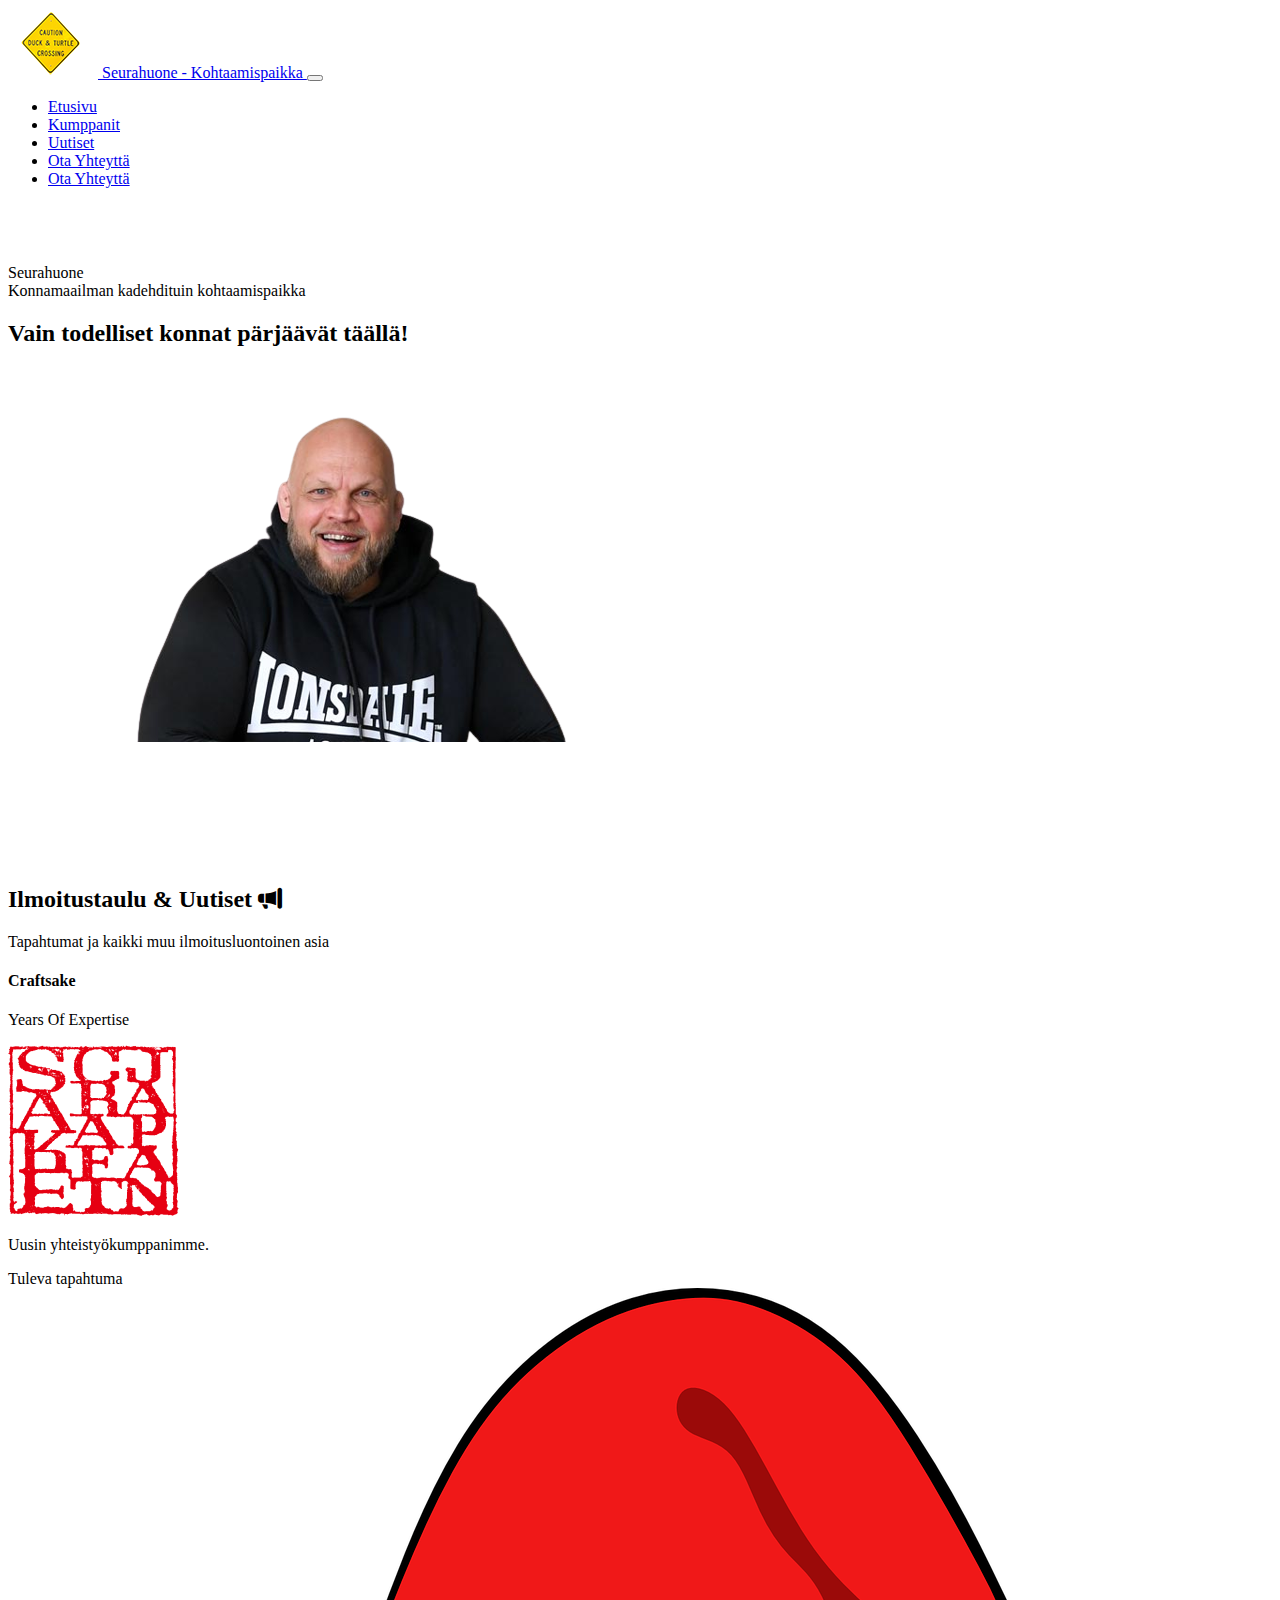
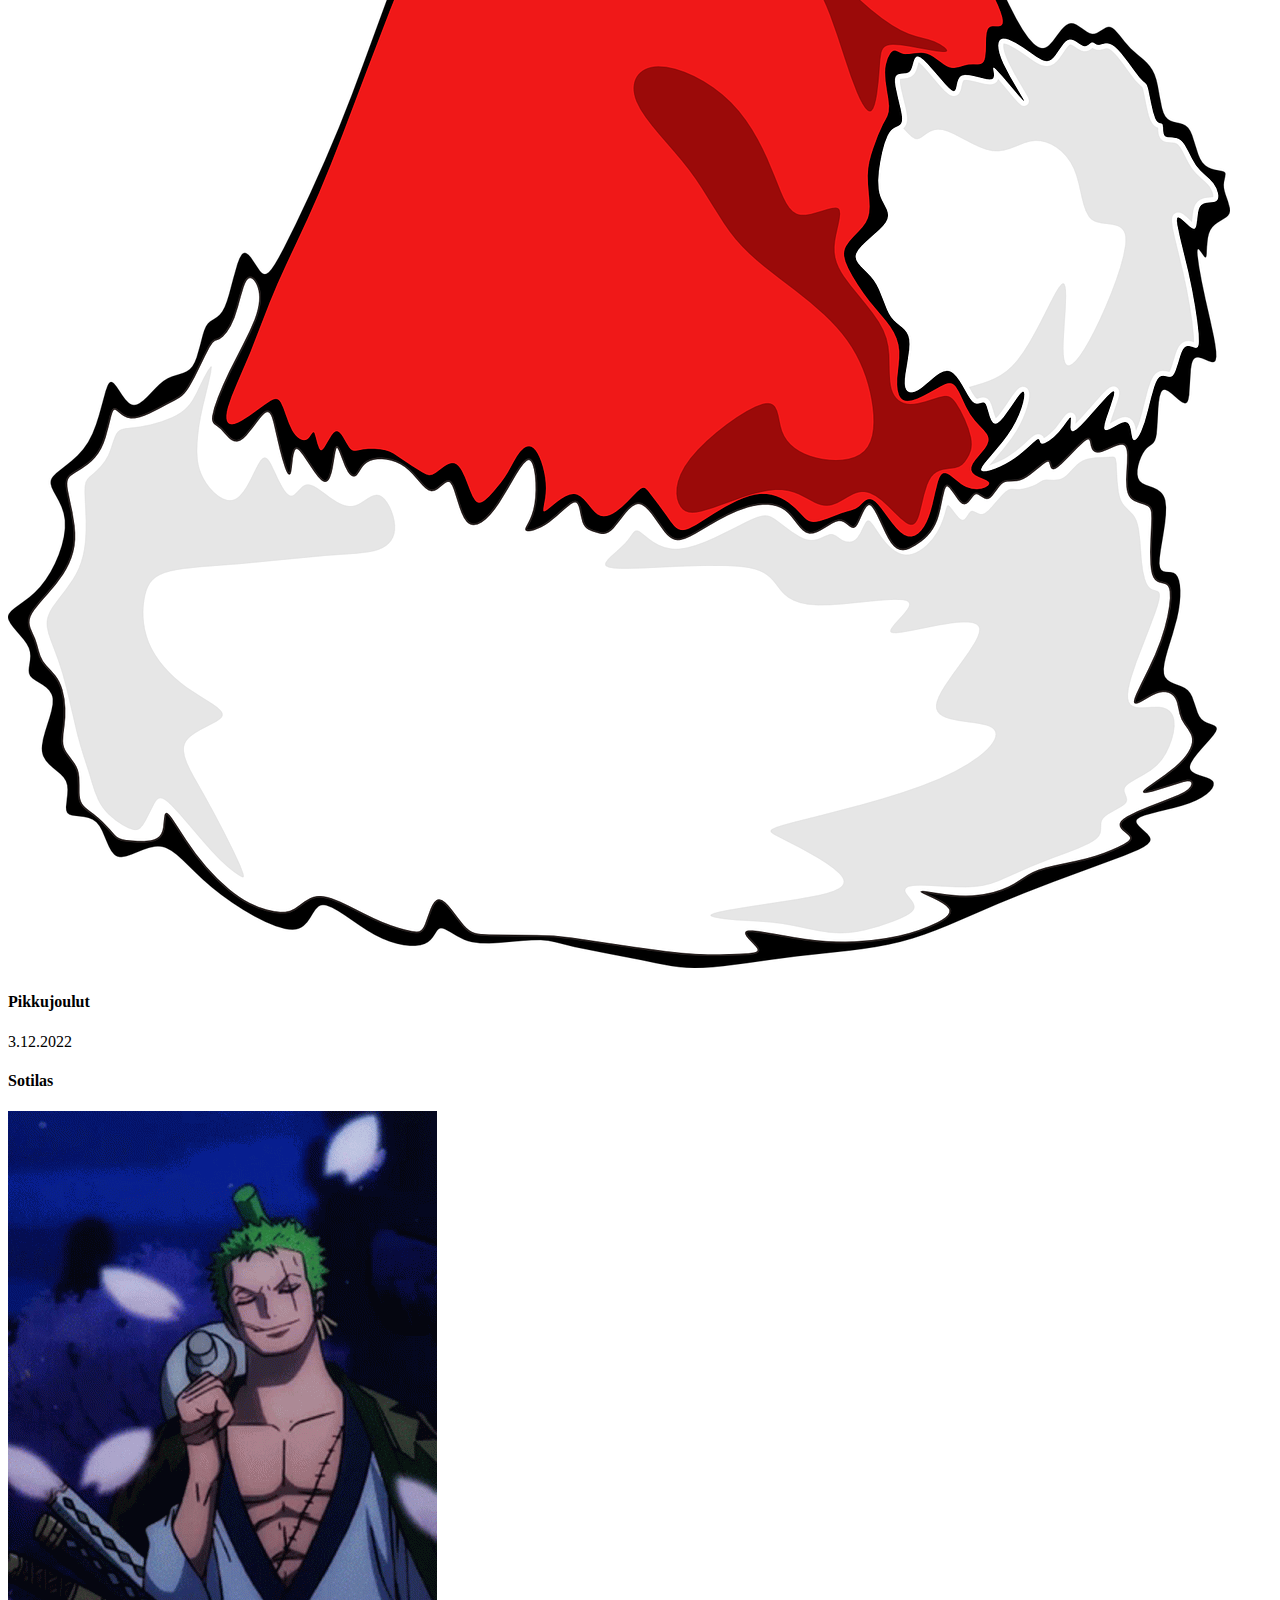
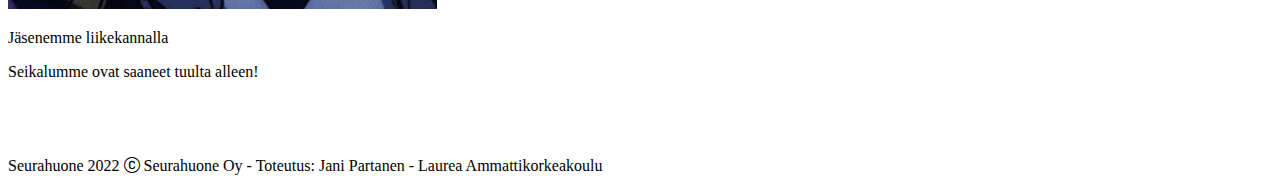
<file: index.html>
<!DOCTYPE html>
<html lang="en">
<head>
    <meta charset="UTF-8">
    <meta http-equiv="X-UA-Compatible" content="IE=edge">
    <meta name="viewport" content="width=device-width, initial-scale=1.0">
    <link href="https://cdn.jsdelivr.net/npm/bootstrap@5.2.2/dist/css/bootstrap.min.css" rel="stylesheet" integrity="sha384-Zenh87qX5JnK2Jl0vWa8Ck2rdkQ2Bzep5IDxbcnCeuOxjzrPF/et3URy9Bv1WTRi" crossorigin="anonymous">
    <link rel="stylesheet" href="https://cdn.jsdelivr.net/npm/bootstrap-icons@1.10.2/font/bootstrap-icons.css">
    <link href="/styles.css" rel="stylesheet">
    <title>Seurahuone Projekti</title>
    <style>
        section{
           padding: 60px 0; 
        }
    </style>
</head>
<body>
<!--navbar-->
    <header>
        <nav class="navbar navbar-expand-md navbar-dark bg-dark">
            <div class="container-fluid">
                <a class="navbar-brand text-start" href="index.html">
                    <img src="/assets/LOGOsmall.png" alt="LOGO" class="d-inline-block align-text-bottom ps-3">
                    <span class="fw-bold text-light">
                        Seurahuone - Kohtaamispaikka
                    </span>
                </a>
                <!--Buttor for mobile nav-->
                <button class="navbar-toggler" type="button" data-bs-toggle="collapse" data-bs-target="#main-nav" aria-controls="main-nav" aria-expanded="false" aria-label="Toggle navigation">
                    <span class="navbar-toggler-icon"></span>
                </button>

                <!--navbar links -->
                <div class="collapse navbar-collapse justify-content-end align-center" id="main-nav">
                    <ul class="navbar-nav mt-5">
                        <li class="nav-item">
                            <a href="index.html" class="nav-link"> Etusivu</a>
                        </li>
                        <li class="nav-item">
                            <a href="second.html" class="nav-link">Kumppanit</a>
                        </li>
                        <li class="nav-item">
                            <a href="#Uutiset" class="nav-link">Uutiset</a>
                        </li>
                        <li class="nav-item d-md-none">
                            <a href="third.html" class="nav-link">Ota Yhteyttä</a>
                        </li>
                        <li class="nav-item ms-2 d-none d-md-inline">
                            <a href="third.html" class="btn btn-success">Ota Yhteyttä</a>
                        </li>
                    </ul>
                </div>
            </div>
        </nav>
    </header>
<!--main content-->
<section id="intro">
<div class="container-fluid">
    <div class="row justify-content-center align-items-center">
            <div class="col text-center">
                    <div class="display-2">Seurahuone</div>
                    <div class="display-5">Konnamaailman kadehdituin kohtaamispaikka</div>
                <h2 class="lead my-4 text-muted">Vain todelliset konnat pärjäävät täällä!</h2>
            </div>
            <div class="col-md-5 text-start">
                <img class="img-fluid" src="/assets/ImmuAvatar.png" alt="Immu Avatar">
            </div>
    </div>
</div>
</section>
<!--secondary content columns-->
<section id="Uutiset" class="bg-light mt-5 border-top border-dark border-opacity-50 ps-2">
    <div class="container-lg ">
        <div class="text-center">
            <h2>Ilmoitustaulu & Uutiset   <i class="bi bi-megaphone-fill"></i></h2>
            <p class="lead text-muted">Tapahtumat ja kaikki muu ilmoitusluontoinen asia</p>
        </div>
        <div class="row my-5 align-items-center justify-content-center g-5 ">
            <div class="col-6 col-lg-4 col-xl-3">
               <div class="card border-0 text-bg-dark">
                <div class="card-body text-center py-4">
                    <h4 class="card-title">Craftsake</h4>
                    <p class="lead card-subtitle">Years Of Expertise</p>
                    <a href=second.html><img src="/assets/CraftsakeLOGO.png" class="card-img-top" alt="CraftsakeLOGO"></a>
                    <p class="fst-italic fs-5 my-4 text-pdark">Uusin yhteistyökumppanimme.</p>
                </div>
               </div> 
            </div>
            <div class="col-7 col-lg-4">
                <div class="card border-dark border-2 text-bg-danger">
                    <div class="card-header text-center text-light fw-bold">Tuleva tapahtuma</div>
                    <div class="card-body text-center py-4">
                      <img src="/assets/SantaHat.png" class="card-img-top" alt="SantaHat">                    
                      <h4 class="card-title">Pikkujoulut</h4>
                      <p class="lead card-subtitle">3.12.2022</p>
                    </div>
                </div> 
             </div>

             <div class="col-6 col-lg-4 col-xl-3">
                <div class="card border-0 text-bg-success">
                    <div class="card-body text-center py-4">
                        <h4 class="card-title">Sotilas</h4>
                        <img src="/assets/SoldierMoving.gif" class="card-img-top" alt="SoldierGif">
                        <p class="lead card-subtitle">Jäsenemme liikekannalla</p>
                        <p class="fst-italic fs-5 my-4 text-pdark">Seikalumme ovat saaneet tuulta alleen!</p>
                    </div>
                </div> 
             </div>
        </div>
    </div>
</section>
<!-- Footer-->
<div class="section bg-dark border-top border-5 border-success" id="Footer">
    <div class="div container-xxl">
        <span class="fw-light text-secondary">
            Seurahuone 2022 <i class="bi bi-c-circle"></i>
            Seurahuone Oy - Toteutus: Jani Partanen - Laurea Ammattikorkeakoulu
        </span>
    </div>
</div>
<script src="https://cdn.jsdelivr.net/npm/bootstrap@5.2.2/dist/js/bootstrap.bundle.min.js" integrity="sha384-OERcA2EqjJCMA+/3y+gxIOqMEjwtxJY7qPCqsdltbNJuaOe923+mo//f6V8Qbsw3" crossorigin="anonymous"></script>
</body>
</html>
</file>
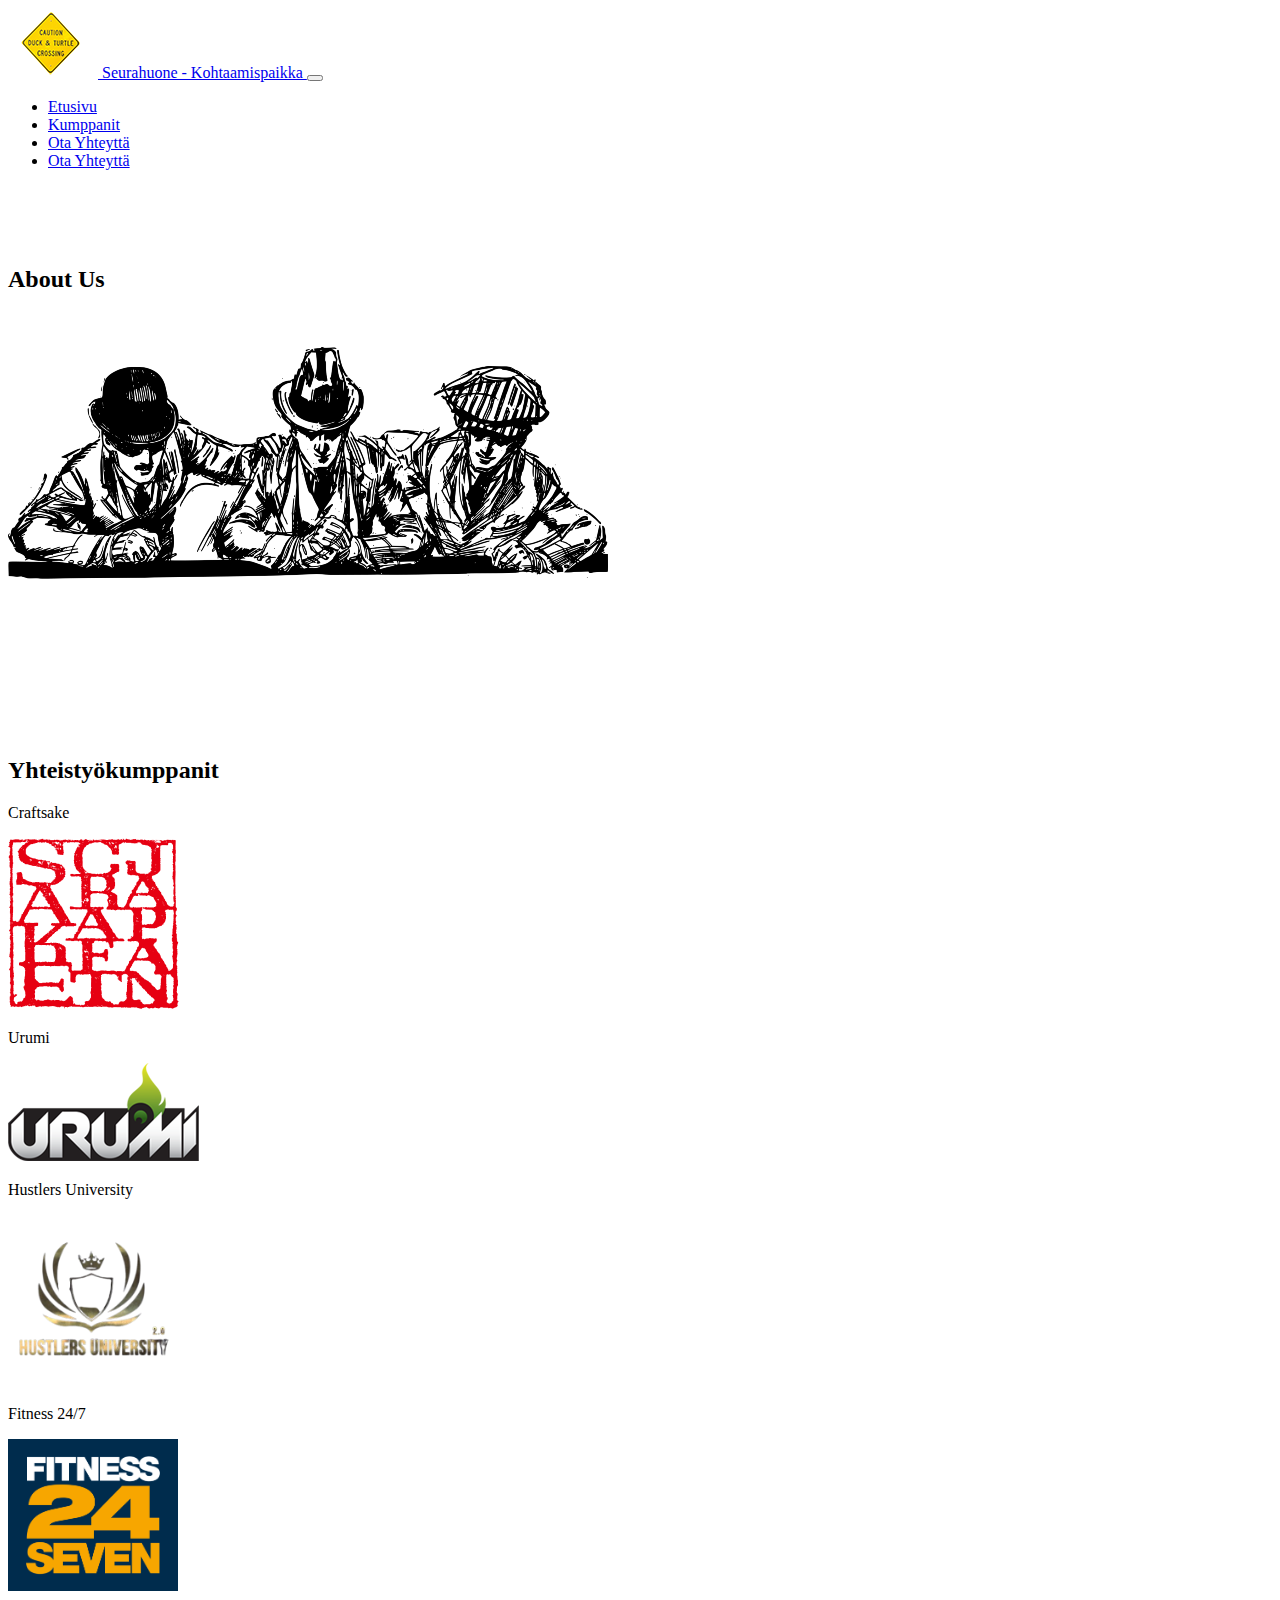
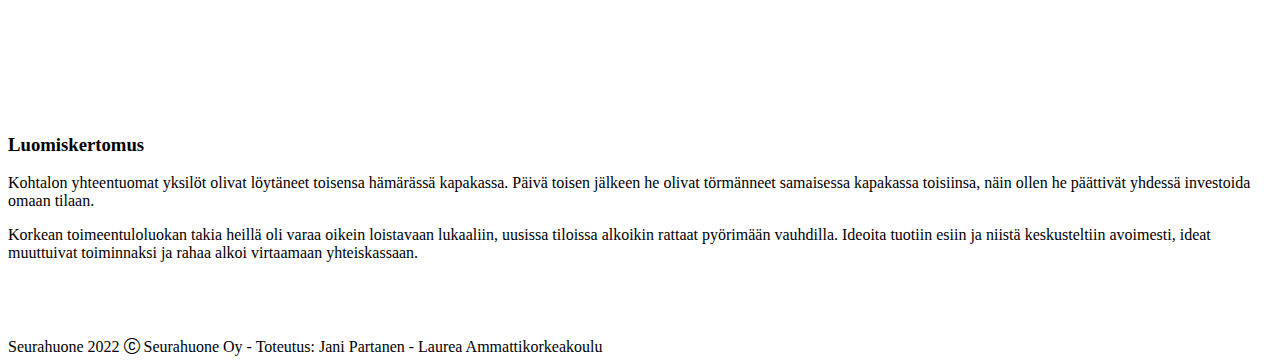
<file: second.html>
<!DOCTYPE html>
<html lang="en">
<head>
    <meta charset="UTF-8">
    <meta http-equiv="X-UA-Compatible" content="IE=edge">
    <meta name="viewport" content="width=device-width, initial-scale=1.0">
    <link href="https://cdn.jsdelivr.net/npm/bootstrap@5.2.2/dist/css/bootstrap.min.css" rel="stylesheet" integrity="sha384-Zenh87qX5JnK2Jl0vWa8Ck2rdkQ2Bzep5IDxbcnCeuOxjzrPF/et3URy9Bv1WTRi" crossorigin="anonymous">
    <link rel="stylesheet" href="https://cdn.jsdelivr.net/npm/bootstrap-icons@1.10.2/font/bootstrap-icons.css">
    <link href="/styles.css" rel="stylesheet">
    <title>About Us</title>
    <style>
        section{
           padding: 60px 0; 
        }
    </style>
</head>
<body class="bg-dark">
    <!--navbar-->
    <header>
        <nav class="navbar navbar-expand-md navbar-dark bg-dark">
            <div class="container-fluid">
                <a class="navbar-brand text-start" href="index.html">
                    <img src="/assets/LOGOsmall.png" alt="LOGO" class="d-inline-block align-text-bottom ps-3">
                    <span class="fw-bold text-light">
                        Seurahuone - Kohtaamispaikka
                    </span>
                </a>
                <!--Buttor for mobile nav-->
                <button class="navbar-toggler" type="button" data-bs-toggle="collapse" data-bs-target="#main-nav" aria-controls="main-nav" aria-expanded="false" aria-label="Toggle navigation">
                    <span class="navbar-toggler-icon"></span>
                </button>

                <!--navbar links -->
                <div class="collapse navbar-collapse justify-content-end align-center" id="main-nav">
                    <ul class="navbar-nav mt-5">
                        <li class="nav-item">
                            <a href="index.html" class="nav-link"> Etusivu</a>
                        </li>
                        <li class="nav-item">
                            <a href="second.html" class="nav-link">Kumppanit</a>
                        </li>
                        <li class="nav-item d-md-none">
                            <a href="third.html" class="nav-link">Ota Yhteyttä</a>
                        </li>
                        <li class="nav-item ms-2 d-none d-md-inline">
                            <a href="third.html" class="btn btn-success">Ota Yhteyttä</a>
                        </li>
                    </ul>
                </div>
            </div>
        </nav>
    </header>
<!-- Main banner-->
<section id="banner">
    <div class="container-fluid border-top border-success border-3">
        <div class="col text-center text-light">
            <h2 class="display-1">About Us</h2>
            <img class="img-fluid" src="/assets/AboutUsBanner.png" alt="About Us Banner">
        </div>
    </div>
</section>
<!--Content area for partners-->
<section id="Partners">
    <div class="container-fluid text-center">
        <h2 class="display-5 text-light mb-5">Yhteistyökumppanit</h2>
        <div class="row align-items-start">
          <div class="col text-light ">
            <p> Craftsake </p> 
            <a href="https://craftsake.jp/en/"><img src="/assets/CraftsakeLOGO.png" alt="SakeLogo" class="img-fluid mb-3"></a>
          </div>
          <div class="col text-light ">
            <p> Urumi </p>
            <a href="https://www.urumi.fi/"><img src="/assets/UrumiLOGO.png" alt="UrumiLogo" class="img-fluid mt-3"></a>
          </div>
          <div class="col text-light ">
            <p> Hustlers University </p>
             <a href="https://www.hu2.io/"><img src="/assets/HustlersLOGObg.png" alt="HustlersLogo" class="img-fluid" width="170"></a>
          </div>
          <div class="col text-light ">
            <p> Fitness 24/7</p>
            <a href="https://fi.fitness24seven.com/"><img src="/assets/FitnessLOGO.png" alt="FitnessLogo" class="img-fluid" width="170"></a>
          </div>
        </div>
    </div>
</section>

<!-- Text and media-->
<section id="Story">
    <div class="container-4 text-center border-top border-success border-opacity-50 ps-2">
        <div class="row justify-content-center">
            <div class="col-4 fst-italic">
                <h3 class="display-5 text-light fs-2 fw-bold  text-start"> Luomiskertomus</h3>
                <p class="text-light lead text-start">Kohtalon yhteentuomat yksilöt olivat löytäneet toisensa hämärässä kapakassa. Päivä toisen jälkeen he olivat törmänneet samaisessa kapakassa toisiinsa, näin ollen he päättivät yhdessä investoida omaan tilaan.</p>
                <p class="text-light lead text-start">Korkean toimeentuloluokan takia heillä oli varaa oikein loistavaan lukaaliin, uusissa tiloissa alkoikin rattaat pyörimään vauhdilla. Ideoita tuotiin esiin ja niistä keskusteltiin avoimesti, ideat muuttuivat toiminnaksi ja rahaa alkoi virtaamaan yhteiskassaan.</p>
            </div>
        </div>   
    </div>
</section>
<!-- Punchline -->

<!-- Footer-->
<div class="section bg-dark border-top border-5 border-success" id="Footer">
    <div class="div container-xxl">
        <span class="fw-light text-secondary">
            Seurahuone 2022 <i class="bi bi-c-circle"></i>
            Seurahuone Oy - Toteutus: Jani Partanen - Laurea Ammattikorkeakoulu
        </span>
    </div>
</div>
<script src="https://cdn.jsdelivr.net/npm/bootstrap@5.2.2/dist/js/bootstrap.bundle.min.js" integrity="sha384-OERcA2EqjJCMA+/3y+gxIOqMEjwtxJY7qPCqsdltbNJuaOe923+mo//f6V8Qbsw3" crossorigin="anonymous"></script>    
</body>
</html>
</file>
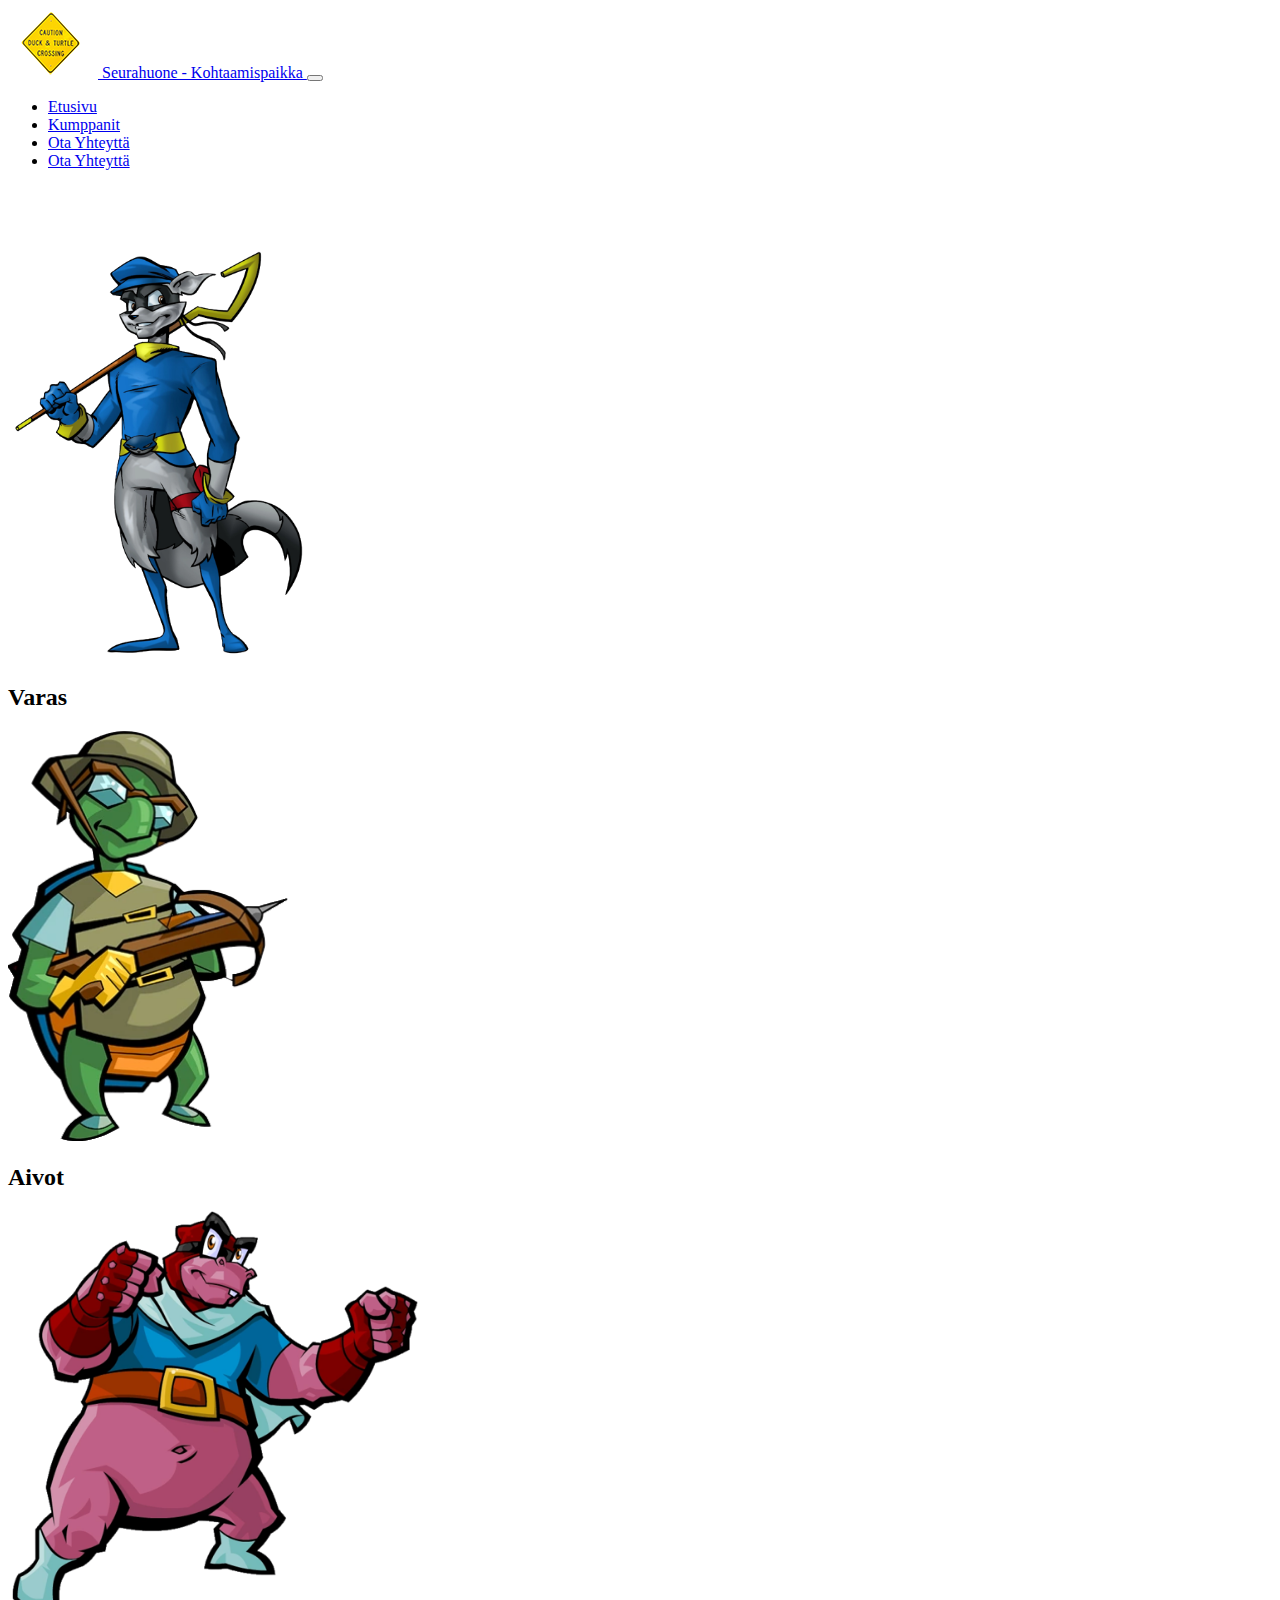
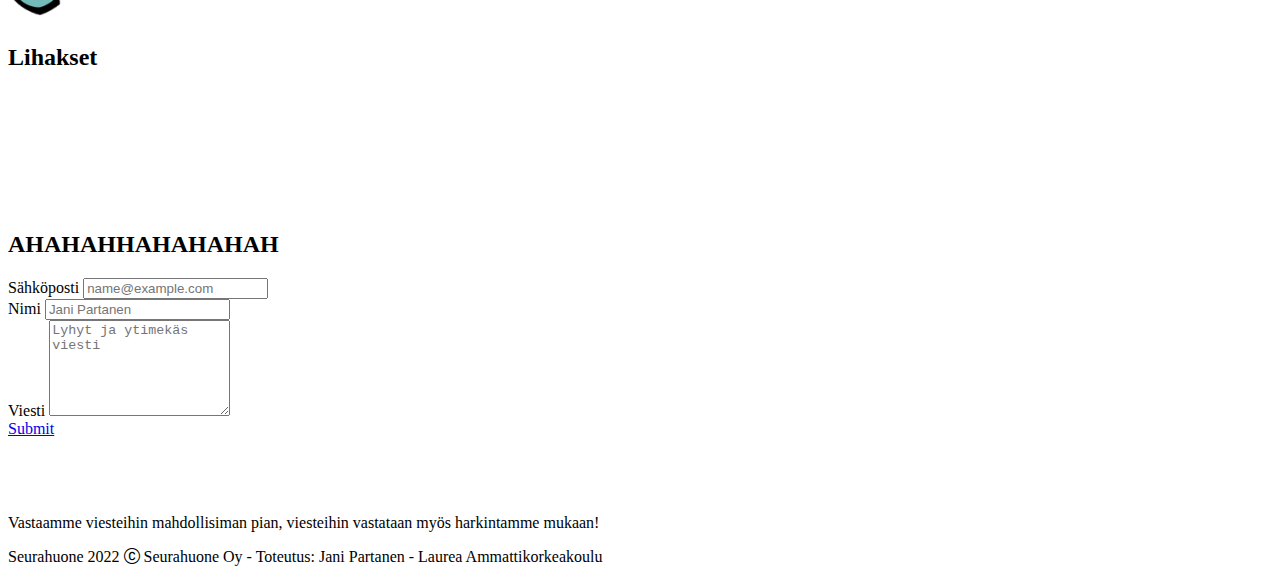
<file: third.html>
<!DOCTYPE html>
<html lang="en">
<head>
    <meta charset="UTF-8">
    <meta http-equiv="X-UA-Compatible" content="IE=edge">
    <meta name="viewport" content="width=device-width, initial-scale=1.0">
    <link href="https://cdn.jsdelivr.net/npm/bootstrap@5.2.2/dist/css/bootstrap.min.css" rel="stylesheet" integrity="sha384-Zenh87qX5JnK2Jl0vWa8Ck2rdkQ2Bzep5IDxbcnCeuOxjzrPF/et3URy9Bv1WTRi" crossorigin="anonymous">
    <link rel="stylesheet" href="https://cdn.jsdelivr.net/npm/bootstrap-icons@1.10.2/font/bootstrap-icons.css">
    <link href="/styles.css" rel="stylesheet">
    <title>Contact Us</title>
    <style>
        section{
           padding: 60px 0; 
        }
    </style>
</head>
<body class="bg-dark">
    <!--navbar-->
    <header>
        <nav class="navbar navbar-expand-md navbar-dark bg-dark">
            <div class="container-fluid">
                <a class="navbar-brand text-start" href="index.html">
                    <img src="/assets/LOGOsmall.png" alt="LOGO" class="d-inline-block align-text-bottom ps-3">
                    <span class="fw-bold text-light">
                        Seurahuone - Kohtaamispaikka
                    </span>
                </a>
                <!--Buttor for mobile nav-->
                <button class="navbar-toggler" type="button" data-bs-toggle="collapse" data-bs-target="#main-nav" aria-controls="main-nav" aria-expanded="false" aria-label="Toggle navigation">
                    <span class="navbar-toggler-icon"></span>
                </button>

                <!--navbar links -->
                <div class="collapse navbar-collapse justify-content-end align-center" id="main-nav">
                    <ul class="navbar-nav mt-5">
                        <li class="nav-item">
                            <a href="index.html" class="nav-link"> Etusivu</a>
                        </li>
                        <li class="nav-item">
                            <a href="second.html" class="nav-link">Kumppanit</a>
                        </li>
                        <li class="nav-item d-md-none">
                            <a href="third.html" class="nav-link">Ota Yhteyttä</a>
                        </li>
                        <li class="nav-item ms-2 d-none d-md-inline">
                            <a href="third.html" class="btn btn-success">Ota Yhteyttä</a>
                        </li>
                    </ul>
                </div>
            </div>
        </nav>
    </header>
    <!--3x Lead Characters-->
    <section id="Characters">
        <div class="container-lg text-center text-light">
            <div class="row align-items-center">
                <div class="col">
                    <img src="/assets/sly.png" class="img-fluid bg-transparent" width="300" alt="Sly">
                    <h2 class="display-5">Varas</h2>
                  </div>
                  <div class="col">
                    <img src="/assets/bentley.png" class="img-fluid bg-transparent" width="280" alt="Bentley">
                    <h2 class="display-5">Aivot</h2>
                  </div>
                  <div class="col">
                    <img src="/assets/murray.png" class="img-fluid bg-transparent" width="420" alt="Murray">
                    <h2 class="display-5">Lihakset</h2>
                  </div>
            </div>
        </div>
    </section>
    <!--Contact Form-->
    <section id="ContactForm">
        <h2 class="opacity-0">AHAHAHHAHAHAHAH</h2>
       <div class="container-lg text-center text-light">
        <div class="row justify-content-center">
            <div class="col-6 col-md-5 col-sm-4 text-light">
                <div class="text-start fw-bold mb-3">
                    <label for="email" class="form-label">Sähköposti</label>
                    <input type="email" class="form-control" id="email" placeholder="name@example.com">
                </div>
                <div class="text-start fw-bold mb-3">
                    <label for="name" class="form-label">Nimi</label>
                    <input type="text" class="form-control" id="name" placeholder="Jani Partanen">
                </div>
                <div class="mb-3 fw-bold text-start">
                    <label for="message" class="form-label">Viesti</label>
                    <textarea class="form-control" id="message" rows="6" placeholder="Lyhyt ja ytimekäs viesti"></textarea>
                </div>
                <a href="#Characters" class="btn btn-success">Submit</a>
            </div>
        </div>
       </div> 
    </section>
    <!-- Somekind of Media-->
    <p class="fst-italic text-light text-center">Vastaamme viesteihin mahdollisiman pian, viesteihin vastataan myös harkintamme mukaan!</p>
    <!--Footer-->
    <div class="section bg-dark border-top border-5 border-success" id="Footer">
        <div class="div container-xxl">
            <span class="fw-light text-secondary">
                Seurahuone 2022 <i class="bi bi-c-circle"></i>
                Seurahuone Oy - Toteutus: Jani Partanen - Laurea Ammattikorkeakoulu
            </span>
        </div>
    </div>
<script src="https://cdn.jsdelivr.net/npm/bootstrap@5.2.2/dist/js/bootstrap.bundle.min.js" integrity="sha384-OERcA2EqjJCMA+/3y+gxIOqMEjwtxJY7qPCqsdltbNJuaOe923+mo//f6V8Qbsw3" crossorigin="anonymous"></script>    
</body>
</html>
</file>
<file: styles.css>
.bg-image{
    background-image: url()
}
.banner{
    background-image: url(/assets/AboutUsBanner.png)
}
</file>
